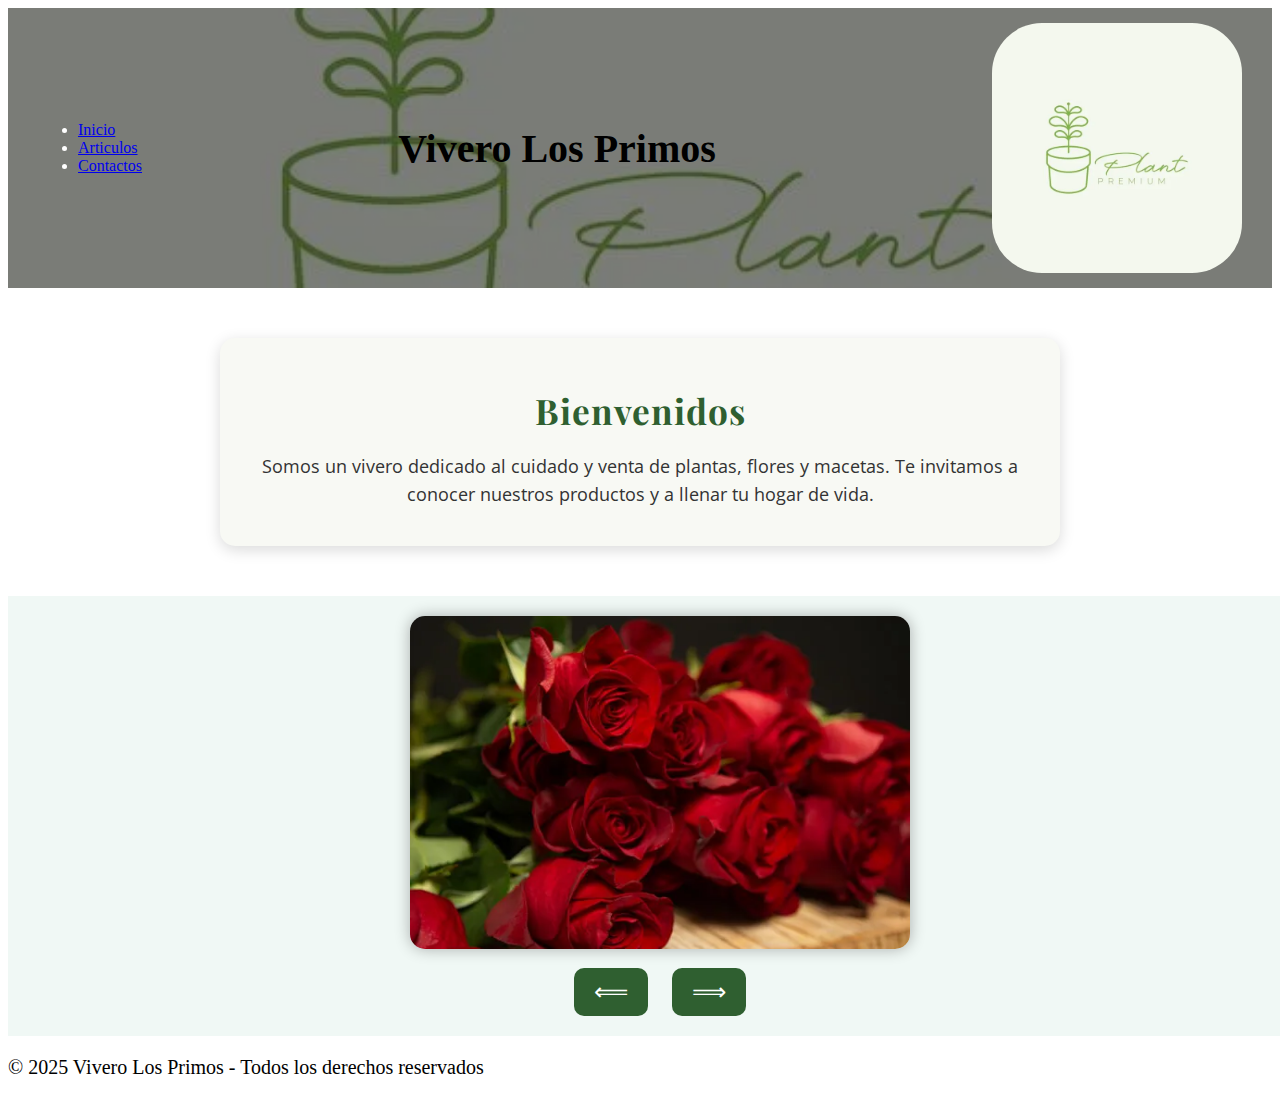
<file: index.html>
<!DOCTYPE html>
<html lang="es">

<head>

    <meta charset="UTF-8">
    <meta name="viewport" content="width=, initial-scale=1.0">
    <title>Vivero Los Primos</title>
    <link href="https://fonts.googleapis.com/css2?family=Open+Sans&family=Playfair+Display:wght@600&display=swap" rel="stylesheet">
    <link rel="stylesheet" href="style.css">

</head>
<script src="script.js"></script>

<body>

    <!--Encabezado:-->
    <header class="Encabezado">


        <nav class="Menu">

            <ul>
                <li>
                    <a href="index.html">Inicio</a><!--llamamos a la pagina principal-->
                </li>
                <li>
                    <a href="articulos.html">Articulos</a><!--llamamos a la 2da pagina-->
                </li>
                <li>
                    <a href="contactos.html">Contactos</a><!--llamamos a la 3ra pagina-->
                </li>
            </ul>
        </nav>


        <h1 class="titulo">
            Vivero Los Primos
        </h1>


        <img src="Imagenes/Logo.webp" alt="Logo de Vivero" class="logo" style="width: 250pxpx; height: auto;">

    </header>

    <!--Presentacion-->

    <section class="Presentacion">
        <h2>Bienvenidos</h2>
        <p>Somos un vivero dedicado al cuidado y venta de plantas, flores y macetas.
            Te invitamos a conocer nuestros productos y a llenar tu hogar de vida.</p>
    </section>

    <!--Carrusel-->

    <section class="Carrusel">
        <div class="carrusel-container">
            <img id="centro" src="Imagenes/Rosa.webp" alt="Imagen del carrusel">
        </div>

        <div class="Botones">
            <button id="Anterior">⟸</button>
            <button id="Siguiente">⟹</button>
        </div>
    </section>

    <script src="script.js"></script>


    <footer>
        <p>© 2025 Vivero Los Primos - Todos los derechos reservados</p>
    </footer>
</body>

</html>
</file>
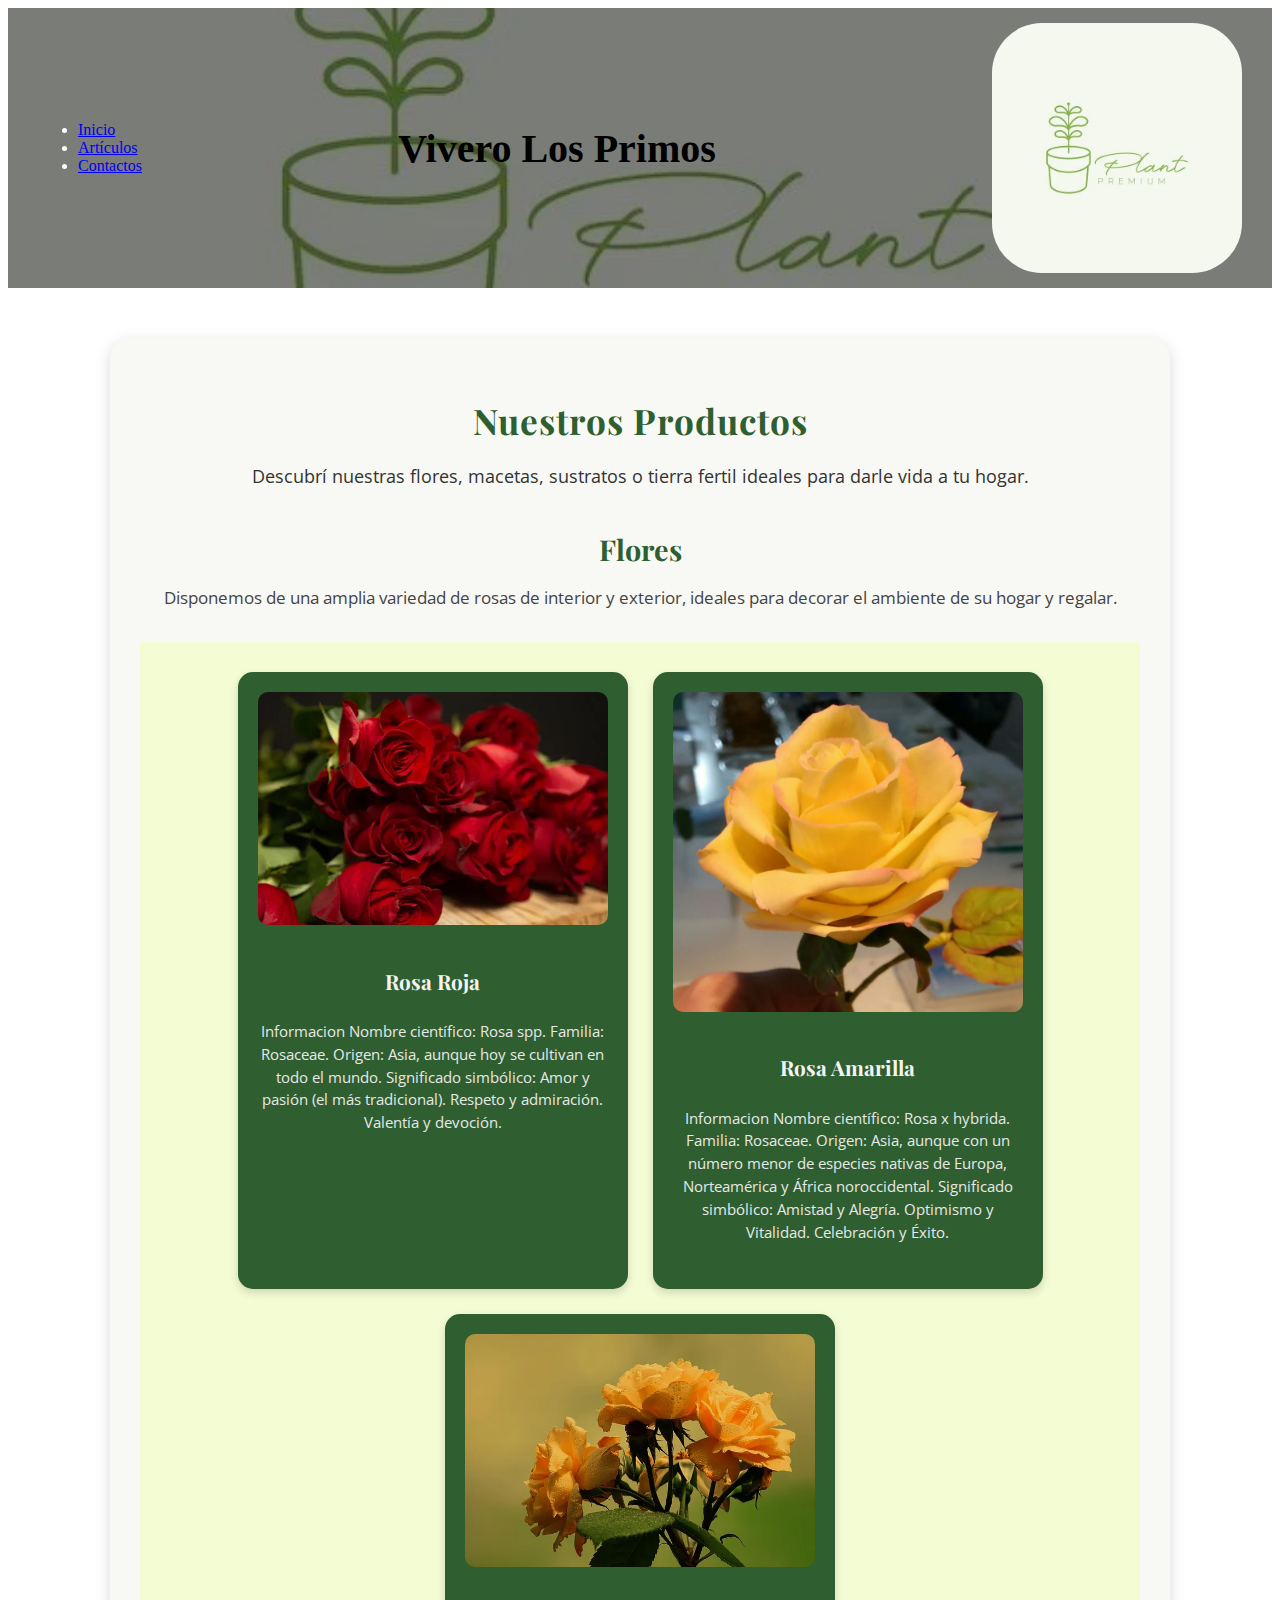
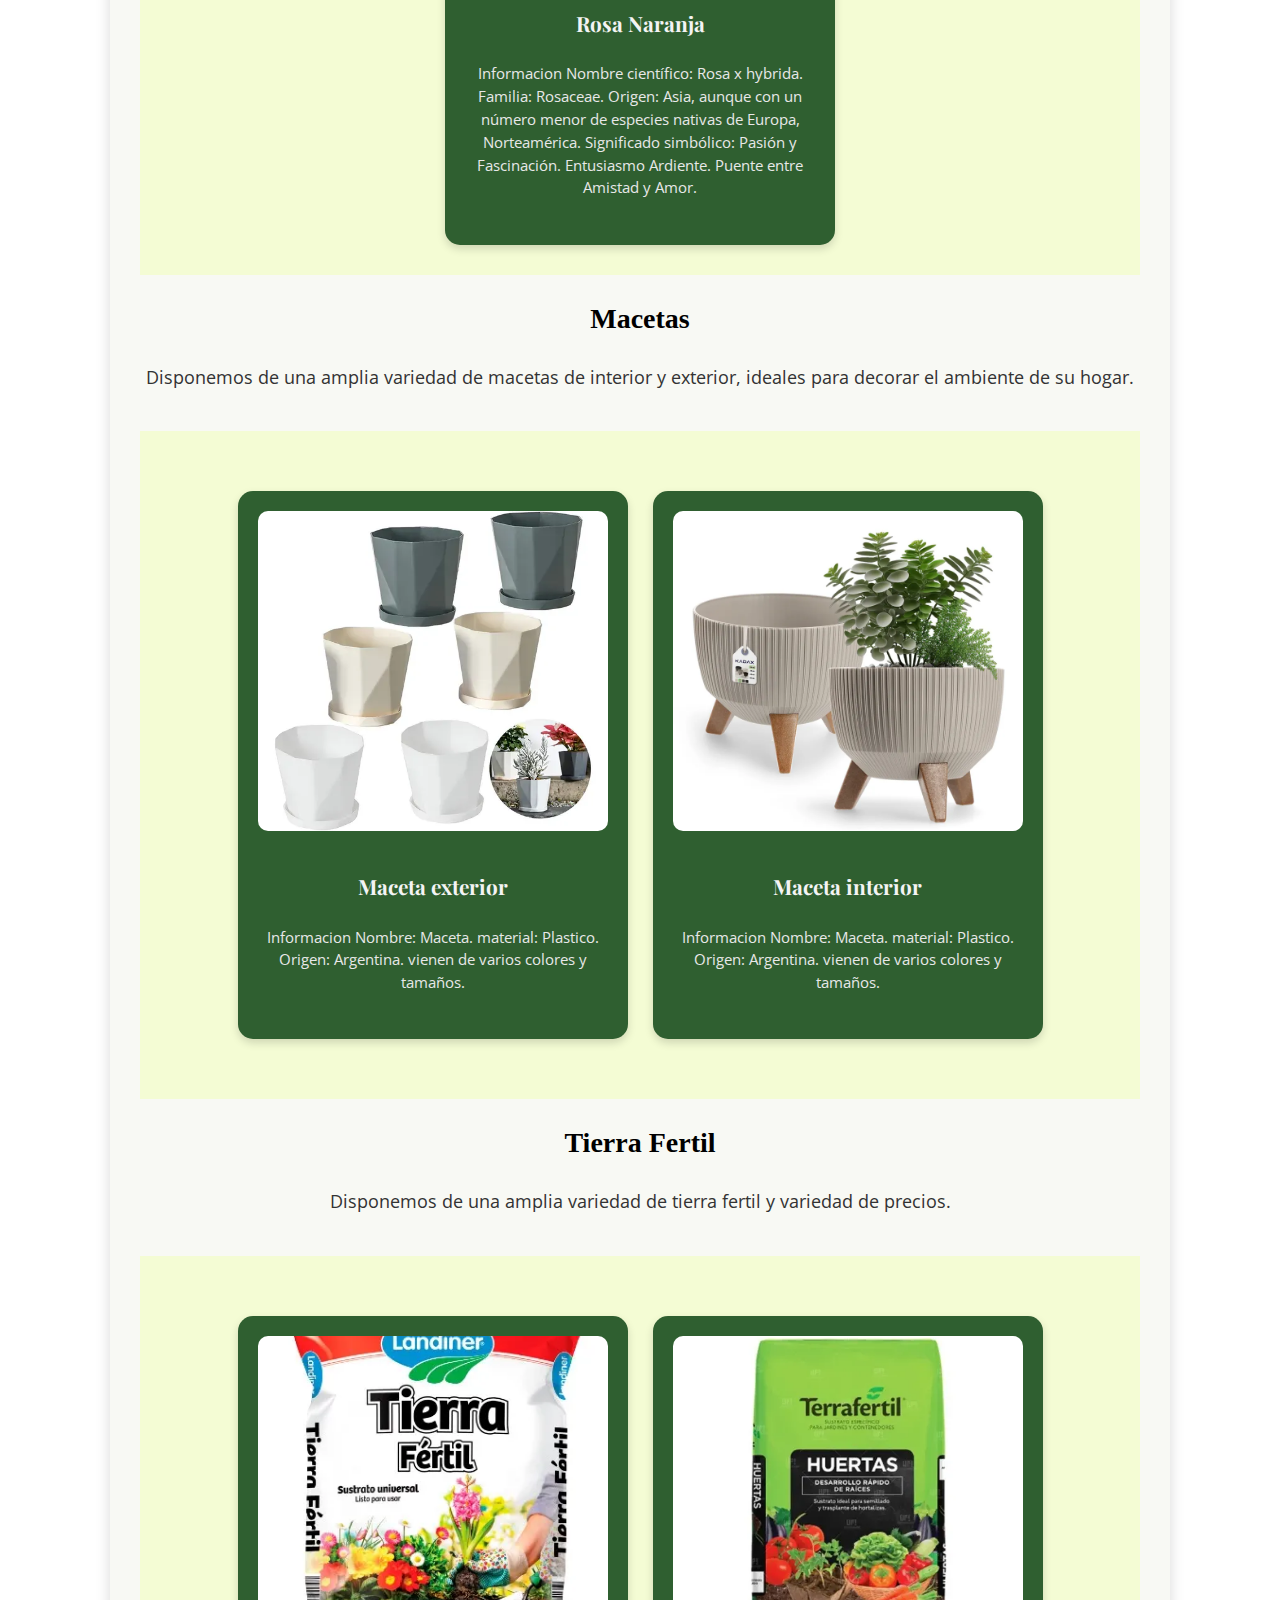
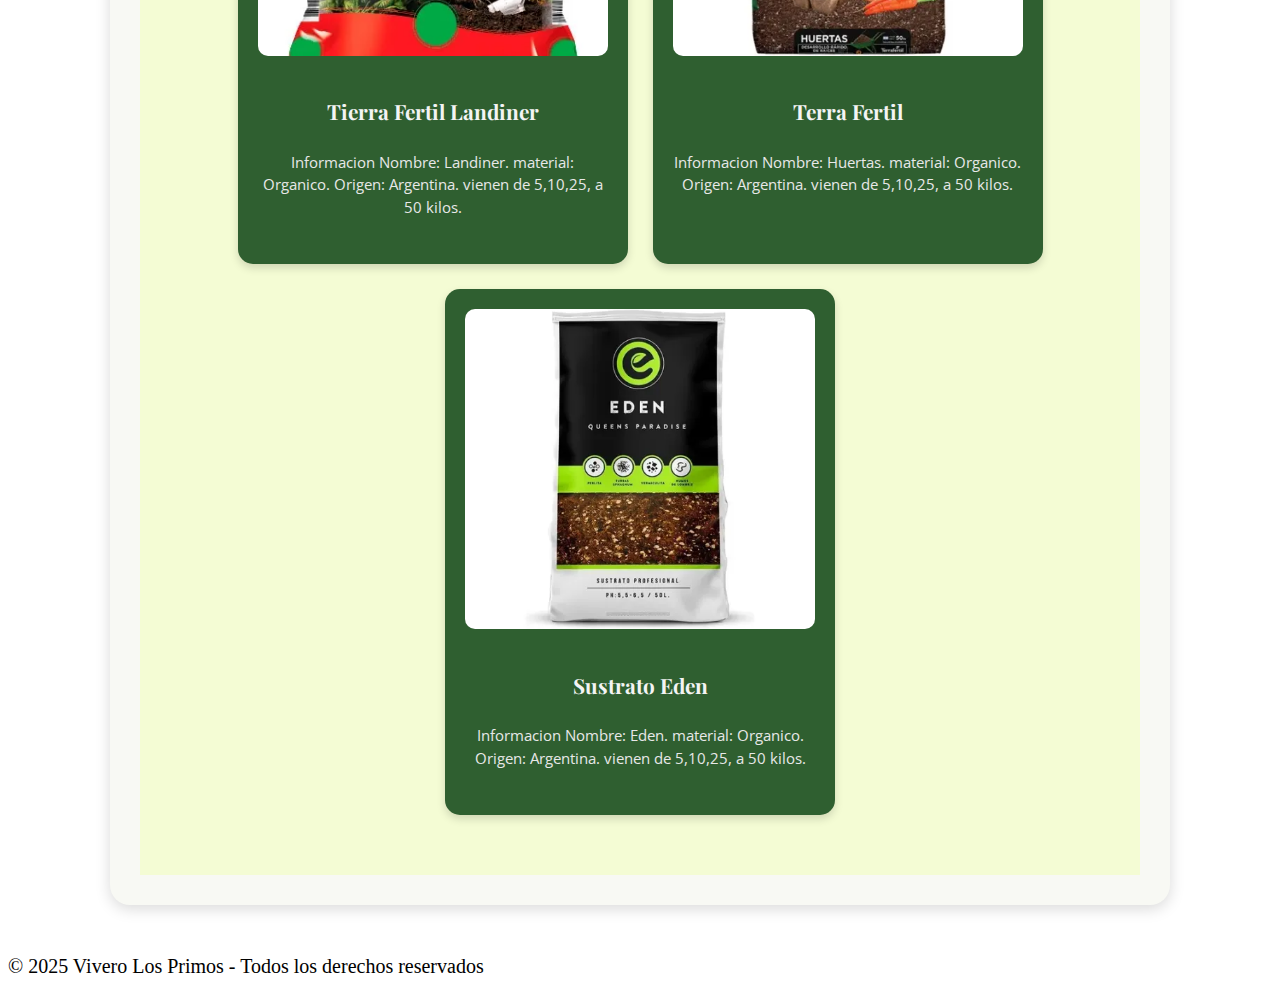
<file: articulos.html>
<!DOCTYPE html>
<html lang="en">

<head>
    <meta charset="UTF-8">
    <meta name="viewport" content="width=device-width, initial-scale=1.0">
    <title>Articulos</title>
    <link href="https://fonts.googleapis.com/css2?family=Open+Sans&family=Playfair+Display:wght@600&display=swap" rel="stylesheet">
    <link rel="stylesheet" href="style.css">
</head>

<body>
    <!-- Encabezado -->
    <header class="Encabezado">
        
        <nav class="Menu">
            <ul>
                <li><a href="index.html">Inicio</a></li>
                <li><a href="articulos.html">Artículos</a></li>
                <li><a href="contactos.html">Contactos</a></li>
            </ul>
        </nav>

        <h1 class="titulo">Vivero Los Primos</h1>

        <img src="Imagenes/Logo.webp" alt="Logo de Vivero" class="logo">
    </header>

    <!-- Sección de Artículos -->
    <section class="Articulos">
        <h2>Nuestros Productos</h2>
        <p>Descubrí nuestras flores, macetas, sustratos o tierra fertil ideales para darle vida a tu hogar.</p>

        <!-- Contenedor principal con Flexbox -->
        <div class="ContenedorArticulos">

            <!-- Columna 1: Flores (tus rosas) -->
            <div class="Columna">
                <h3>Flores</h3>
                <p>Disponemos de una amplia variedad de rosas de interior y exterior, ideales para decorar el ambiente
                    de su hogar y regalar.</p>
                <section class="contenedor-articulos">
                    <div class="articulo">
                        <img src="Imagenes/Rosa.webp" alt="Rosa roja">
                        <h4>Rosa Roja</h4>
                        <h5>Informacion
                            Nombre científico: Rosa spp.
                            Familia: Rosaceae.
                            Origen: Asia, aunque hoy se cultivan en todo el mundo.
                            Significado simbólico:
                            Amor y pasión (el más tradicional).
                            Respeto y admiración.
                            Valentía y devoción.</h5>
                    </div>
                    <div class="articulo">
                        <img src="Imagenes/rosa 2.webp" alt="Rosa amarilla">
                        <h4>Rosa Amarilla</h4>
                        <h5>Informacion
                            Nombre científico: Rosa x hybrida.
                            Familia: Rosaceae.
                            Origen: Asia, aunque con un número menor de especies nativas de Europa, Norteamérica y
                            África noroccidental.
                            Significado simbólico:
                            Amistad y Alegría.
                            Optimismo y Vitalidad.
                            Celebración y Éxito.</h5>
                    </div>
                    <div class="articulo">
                        <img src="Imagenes/rosa 3.webp" alt="Rosa naranja">
                        <h4>Rosa Naranja</h4>
                        <h5>Informacion
                            Nombre científico: Rosa x hybrida.
                            Familia: Rosaceae.
                            Origen: Asia, aunque con un número menor de especies nativas de Europa, Norteamérica.
                            Significado simbólico:
                            Pasión y Fascinación.
                            Entusiasmo Ardiente.
                            Puente entre Amistad y Amor.</h5>
                    </div>
                </section>
            </div>
            <!-- Columna 2: Macetas -->
            <h3>Macetas</h3>
            <p>Disponemos de una amplia variedad de macetas de interior y exterior, ideales para decorar el
                ambiente de su hogar.</p>
            <section class="contenedor-articulos">

                <div class="contenedor-articulos">

                    <div class="articulo">
                        <img src="Imagenes/maceta1.webp" alt="Modelo 1">
                        <h4>Maceta exterior</h4>
                        <h5>Informacion
                            Nombre: Maceta.
                            material: Plastico.
                            Origen: Argentina.
                            vienen de varios colores y tamaños.</h5>
                    </div>

                    <div class="articulo">
                        <img src="Imagenes/maceta2.webp" alt="Modelo 2">
                        <h4>Maceta interior</h4>
                        <h5>Informacion
                            Nombre: Maceta.
                            material: Plastico.
                            Origen: Argentina.
                            vienen de varios colores y tamaños.</h5>
                    </div>
                </div>
            </section>

            <!-- Columna 3: Tierra Fertil -->
            <h3>Tierra Fertil</h3>
            <p>Disponemos de una amplia variedad de tierra fertil y variedad de precios.</p>
            <section class="contenedor-articulos">

                <div class="contenedor-articulos">

                    <div class="articulo">
                        <img src="Imagenes/TierraFertilmodelo1.webp" alt="Modelo 1">
                        <h4>Tierra Fertil Landiner</h4>
                        <h5>Informacion
                            Nombre: Landiner.
                            material: Organico.
                            Origen: Argentina.
                            vienen de 5,10,25, a 50 kilos.</h5>
                    </div>

                    <div class="articulo">
                        <img src="Imagenes/TierraFertilmodelo2.webp" alt="Modelo 2">
                        <h4>Terra Fertil </h4>
                        <h5>Informacion
                            Nombre: Huertas.
                            material: Organico.
                            Origen: Argentina.
                            vienen de 5,10,25, a 50 kilos.</h5>
                    </div>

                    <div class="articulo">
                        <img src="Imagenes/TierraFertilmodelo3.webp" alt="Modelo 3">
                        <h4>Sustrato Eden </h4>
                        <h5>Informacion
                            Nombre: Eden.
                            material: Organico.
                            Origen: Argentina.
                            vienen de 5,10,25, a 50 kilos.</h5>
                    </div>
                </div>
            </section>
        </div>
    </section>

    <!-- Pie de página -->
    <footer>
        <p>© 2025 Vivero Los Primos - Todos los derechos reservados</p>
    </footer>
</body>

</html>
</file>
<file: style.css>
.logo{
    width: 250px;
    height: auto;
    border-radius: 50px;
}

.Carrusel img{
    width: 80%;
    max-width: 200px;
    border-radius: 10px;
    box-shadow: 0px 0px 10px #aaa;
}

.Encabezado{
    background-image: linear-gradient(rgba(0, 0, 0, 0.5), rgba(0, 0, 0, 0.5)), 
                      url('Imagenes/Logo.webp');
    background-size: cover;
    background-position: center;
    background-color: #2e7d32;
  
    display: flex;
    justify-content: space-between;
    align-items: center;
    background-color: #2f5f30;
    color: white;
    padding: 15px 30px;
}

.titulo{
    color: #000;
    font-size: 4em;
    margin-right: 20px; 
    flex-grow: 1; 
    text-align: center;
}

.Presentacion {
  text-align: center;           
  margin: 50px auto;            
  padding: 20px;
  max-width: 800px;             
  background-color: #f8f9f4;    
  border-radius: 15px;          
  box-shadow: 0 4px 15px rgba(0, 0, 0, 0.15);
}

.Presentacion h2 {
  font-family: "Playfair Display", serif; 
  font-size: 2.2em;
  color: #2f5f30;
  margin-bottom: 15px;
  letter-spacing: 1px;
}


.Presentacion p {
  font-family: "Open Sans", sans-serif;
  font-size: 1.1em;
  color: #333;
  line-height: 1.6;
}

.contenedor-articulos {
  display: flex;
  justify-content: center;
  align-items: stretch;
  flex-wrap: wrap;
  gap: 25px;
  padding: 30px;
  background-color: #f8f9f4;
}

.articulo {
  flex: 1 1 300px; 
  max-width: 350px;
  background-color: #2f5f30;
  text-align: center;
  border-radius: 15px;
  box-shadow: 0 4px 8px rgba(0,0,0,1);
  padding: 30px;
  transition: transform 0.3s ease, box-shadow 0.3s ease;
}

h1.titulo {
    font-size: 40px;
}
h2 {
    font-size: 28px;
}
h3 {
    font-size: 28px;
}
h4 {
    font-size: 28px;
}
h5 {
    font-size: 28px;
}
p {
    font-size: 20px;
}


/* Efecto hover */
.articulo:hover {
  transform: scale(1.05);
  box-shadow: 0 8px 20px rgba(0,0,0,0.25);
}

/* Imagen dentro de cada artículo */
.articulo img {
  width: 100%;
  max-height: 220px;
  border-radius: 10px;
  object-fit: cover;
  margin-bottom: 10px;
}

/* Título */
.articulo h3 {
  color: #2f5f30;
  font-size: 1.3rem;
  margin-bottom: 5px;
}

.contenedor-articulos {
  display: flex;
  justify-content:baseline;
  align-items: stretch;
  flex-wrap: wrap;
  gap: 25px;
  padding: 30px;
  background-color: #f4fcd4;
}

.articulo {
  flex: 1 1 300px; 
  max-width: 350px;
  background-color: #2f5f30;
  text-align: center;
  border-radius: 15px;
  box-shadow: 0 4px 8px rgba(0,0,0,0.15);
  padding: 20px;
  transition: transform 0.3s ease, box-shadow 0.3s ease;
}

/* Imagen dentro de cada artículo */
.articulo img {
  width: 100%;
  max-height: 320px;
  border-radius: 10px;
  object-fit: cover;
  margin-bottom: 10px;
}
.FormularioContacto{
  max-width: 600px;
  margin: auto;
  background-color: #f3f8f3;
  padding: 25px;
  border-radius: 10px;
  box-shadow: 0 4px 10px rgba(0,0,0,0.3);
}
.FormularioContacto h2{
color: #2f5f30;
text-align: center;
margin-bottom: 15px;
}
.campo{
  display: flex;
  flex-direction: column;
  margin-bottom: 15px;
}
.campo label{
font-weight: bold;
margin-bottom: 5px;
}
.campo input, .campo textarea{
  padding: 8px;
  border: 1px solid #ccc;
  border-radius: 8px;
  font-size: 1em;
}
.campo input:focus,
.campo textarea:focus {
  outline: none;
  border-color: #2f5f30;
  box-shadow: 0 0 5px rgba(76,175,80,0.5);
}

button[type="submit"]{
  background-color: #2f5f30;
  color: rgb(1, 1, 1);
  padding: 10px 15px;
  border: none;
  border-radius: 5px;
  cursor: pointer;
  font-size: 1em;
}
button[type="submit"]:hover {
  background-color: #45a049;
}
.datos-enviados {
  margin-top: 20px;
  background-color: #e6f4ea;
  padding: 15px;
  border: 1px solid;
  border-radius: 8px;
}

.datos-enviados h3 {
  color: #2e7d32;
  margin-bottom: 10px;
}

.Carrusel {
  position: relative;
  width: 100%;
  text-align: center;
  background-color: #f0f8f5;
  padding: 20px;
}

.carrusel-container img {
  width: 60%;
  max-width: 500px;
  border-radius: 15px;
  box-shadow: 0 0 15px rgba(0, 0, 0, 0.3);
  transition: opacity 0.5s ease;
}

.Botones {
  margin-top: 15px;
}

.Botones button {
  background-color: #2f5f30;
  color: white;
  border: none;
  padding: 10px 20px;
  margin: 0 10px;
  font-size: 1.5em;
  border-radius: 10px;
  cursor: pointer;
  transition: background-color 0.3s;
}

.Botones button:hover {
  background-color: #45a049;
}

/* ==============================
   ESTILO PARA LA PÁGINA ARTÍCULOS
   ============================== */

.Articulos {
  text-align: center;
  margin: 50px auto;
  padding: 30px;
  max-width: 1000px;
  background-color: #f8f9f4;
  border-radius: 20px;
  box-shadow: 0 4px 15px rgba(0, 0, 0, 0.15);
}

.Articulos h2 {
  font-family: "Playfair Display", serif;
  font-size: 2.2em;
  color: #2f5f30;
  margin-bottom: 15px;
  letter-spacing: 1px;
}

.Articulos p {
  font-family: "Open Sans", sans-serif;
  font-size: 1.1em;
  color: #333;
  margin-bottom: 40px;
  line-height: 1.6;
}

/* Títulos de categorías (Flores, Macetas, Tierra Fértil) */
.Columna h3 {
  font-family: "Playfair Display", serif;
  font-size: 1.8em;
  color: #2f5f30;
  margin-top: 40px;
  margin-bottom: 10px;
}

.Columna p {
  font-family: "Open Sans", sans-serif;
  font-size: 1.05em;
  color: #444;
  margin-bottom: 30px;
}

/* Títulos y texto dentro de cada artículo */
.articulo h4 {
  font-family: "Playfair Display", serif;
  font-size: 1.3em;
  margin-bottom: 10px;
  color: #f4f4f4;
}

.articulo h5 {
  font-family: "Open Sans", sans-serif;
  font-size: 0.95em;
  font-weight: normal;
  color: #e8e8e8;
  line-height: 1.5;
}
</file>
